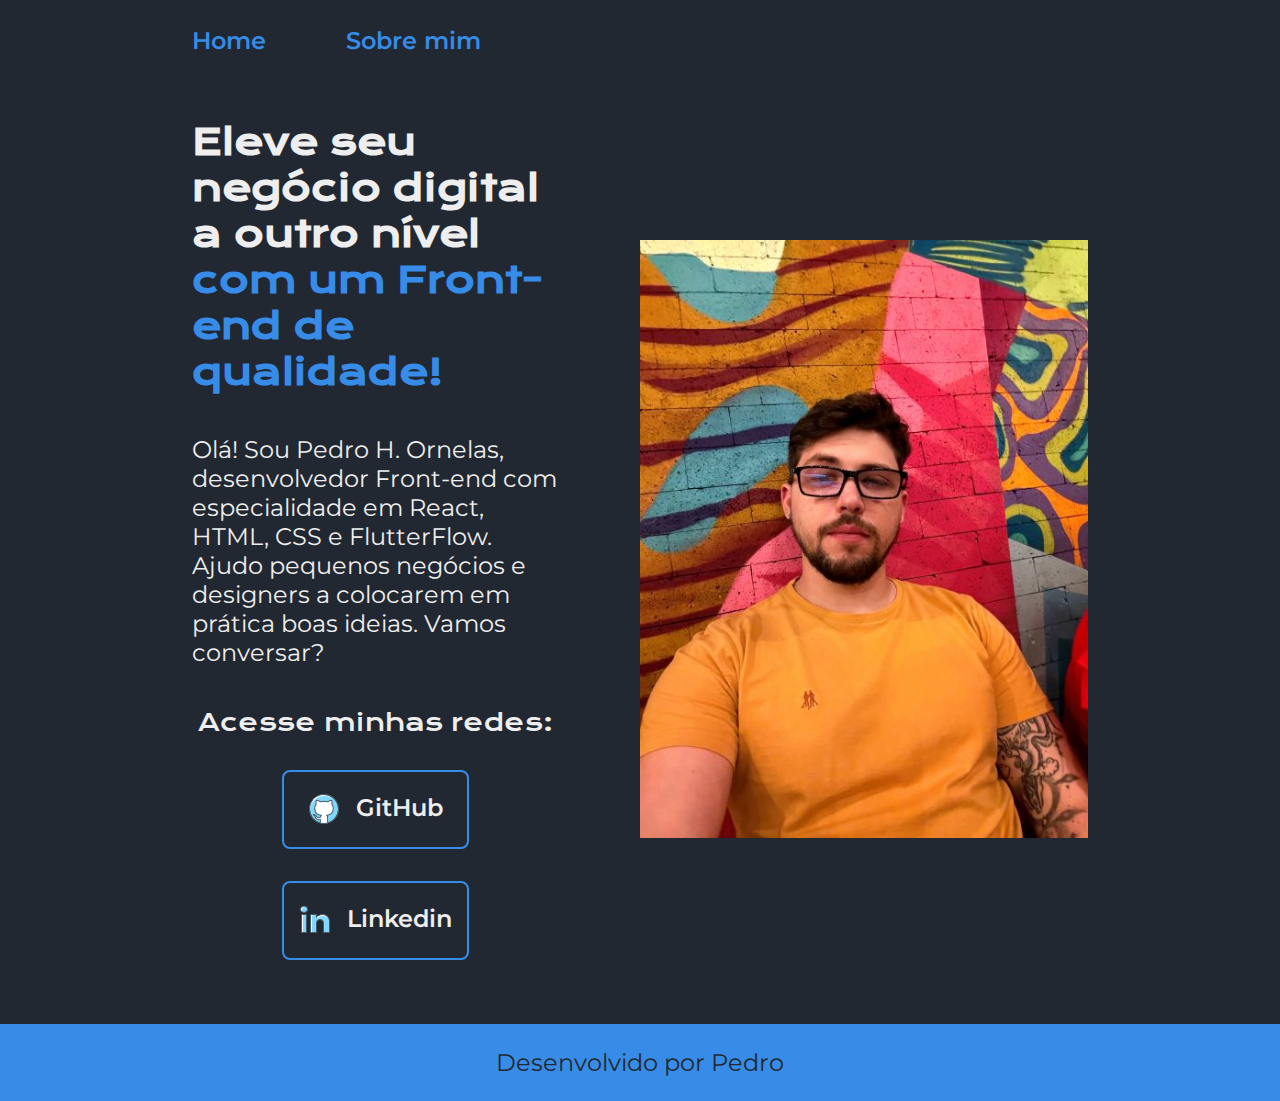
<file: index.html>
<!DOCTYPE html>
<html lang="pt-br">
  <head>
    <meta charset="UTF-8" />
    <meta name="viewport" content="width=device-width, initial-scale=1.0" />
    <link rel="stylesheet" href="./style/style.css">
    <title>Portifólio</title>
  </head>
  <body>
    <header class="cabecalho">
      <nav class="cabecalho__menu">
        <a class="cabecalho__menu__link" href="index.html">Home</a>
        <a class="cabecalho__menu__link" href="about.html">Sobre mim</a>
      </nav>
    </header>

    <main class= "apresentacao">
      <section class="apresentacao__conteudo">
        <h1 class="apresentacao__conteudo__titulo">
          Eleve seu negócio digital a outro nível
          <strong class="titulo-destaque">com um Front-end de qualidade!</strong>
        </h1>
        <p class="apresentacao__conteudo__texto">
          Olá! Sou Pedro H. Ornelas, desenvolvedor Front-end com especialidade em
          React, HTML, CSS e FlutterFlow. Ajudo pequenos negócios e designers a colocarem em
          prática boas ideias. Vamos conversar?
        </p>
        <div class="apresentacao__links">
          <h2 class="apresentacao__links__subtitulo">Acesse minhas redes:</h2>
          <a class="apresentacao__links__navegacao" href="https://www.github.com/CapsPhos">
            <img src="./assets/github.png">
            GitHub
          </a>
          <a class="apresentacao__links__navegacao" href=https://www.linkedin.com/in/pedro-ornelas-97a459167/>
            <img src="./assets/linkedin.png">
            Linkedin
          </a>
        </div>
      </section>
      <img class="apresentacao__imagem" src="me.jpg" alt="Foto do Pedro Henrique">
    </main>
    
    <footer class="rodape">
      <p>Desenvolvido por Pedro</p>
    </footer>

  </body>
</html>
</file>
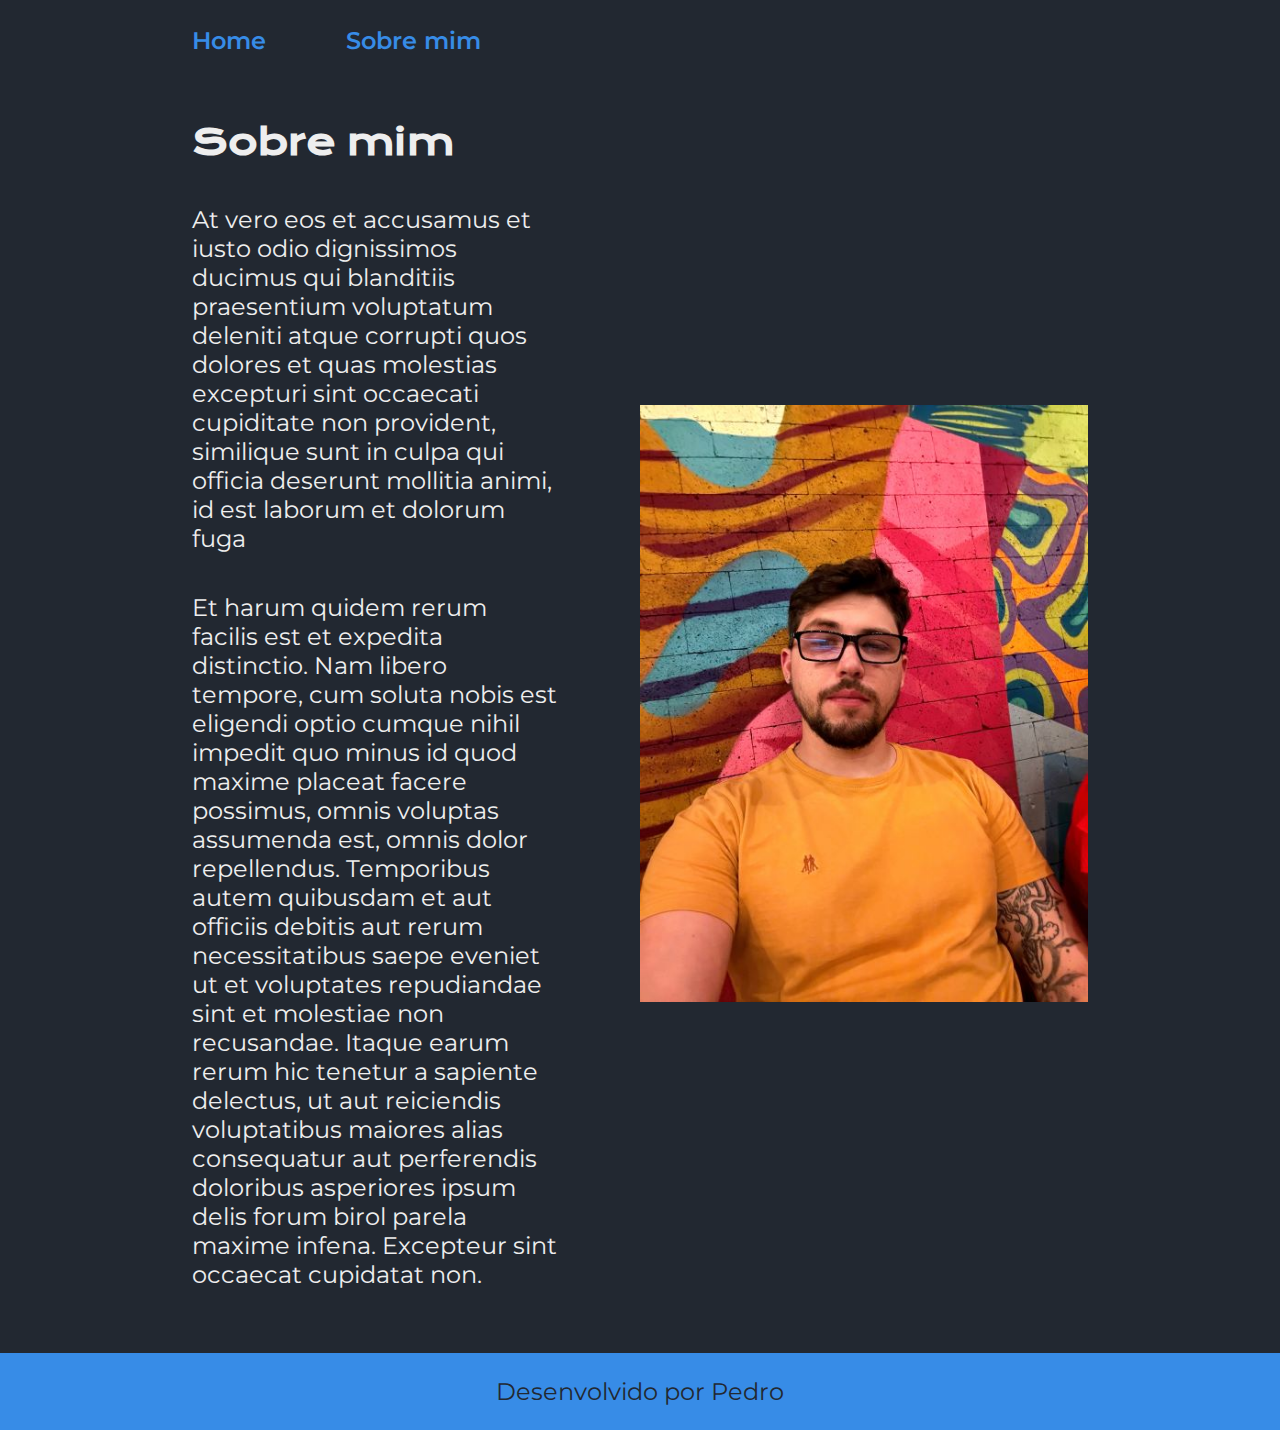
<file: about.html>
<!DOCTYPE html>
<html lang="pt-BR">
    <head>
        <meta charset="UTF-8">
        <meta name="viewport" content="width=device-width, initial-scale=1.0">
        <link rel="stylesheet" href="./style/style.css">
        <title>Sobre mim</title>
    </head>


<body>
    <header class="cabecalho">
        <nav class="cabecalho__menu">
          <a class="cabecalho__menu__link" href="index.html">Home</a>
          <a class="cabecalho__menu__link" href="about.html">Sobre mim</a>
        </nav>
      </header>

    <main class="apresentacao">
        <section class="apresentacao__conteudo">
            <h1 class="apresentacao__conteudo__titulo">Sobre mim</h1>
            <p class="apresentacao__conteudo__texto">At vero eos et accusamus et iusto odio dignissimos ducimus qui 
                blanditiis praesentium voluptatum deleniti atque corrupti quos 
                dolores et quas molestias excepturi sint occaecati cupiditate 
                non provident, similique sunt in culpa qui officia deserunt 
                mollitia animi, id est laborum et dolorum fuga</p>
            <p class="apresentacao__conteudo__texto">Et harum quidem rerum facilis est et expedita distinctio. 
                Nam libero tempore, cum soluta nobis est eligendi optio 
                cumque nihil impedit quo minus id quod maxime placeat facere 
                possimus, omnis voluptas assumenda est, omnis dolor repellendus. 
                Temporibus autem quibusdam et aut officiis debitis aut rerum 
                necessitatibus saepe eveniet ut et voluptates repudiandae sint 
                et molestiae non recusandae. Itaque earum rerum hic tenetur a 
                sapiente delectus, ut aut reiciendis voluptatibus maiores alias
                 consequatur aut perferendis doloribus asperiores ipsum delis 
                 forum birol parela maxime infena. Excepteur sint occaecat 
                 cupidatat non.</p>
        </section>
        <img class="apresentacao__imagem" src="me.jpg">
    </main>

    <footer class="rodape">
            <p>Desenvolvido por Pedro</p>
    </footer>

</body>
</html>
</file>
<file: style/style.css>
@import url('https://fonts.googleapis.com/css2?family=Krona+One&family=Montserrat:wght@400;600&display=swap');

:root {
    --cor-primaria: #222831;
    --cor-secundaria: #EEEEEE;
    --cor-terciaria: #378CE7;
    --cor-hover: #31363F;

    --fonte-primaria: 'Krona One', sans-serif;
    --fonte-secundaria: 'Montserrat', sans-serif;
}

*{
    margin: 0;
    padding: 0;
}

body{
    box-sizing: border-box;
    background-color: var(--cor-primaria);
    color: var(--cor-secundaria);
}

.cabecalho{
    padding: 2% 0% 0% 15%;
}

.cabecalho__menu{
    display: flex;
    gap: 80px;
}

.cabecalho__menu__link{
    font-family: var(--fonte-secundaria);
    font-size: 1.5rem;
    font-weight: 600;
    color: var(--cor-terciaria);
    text-decoration: none;
}

.apresentacao{
    padding: 5% 15%;
    display: flex;
    align-items: center;
    justify-content: space-between;
    gap: 82px;
}
.apresentacao__conteudo{
    width: 50%;
    display: flex;
    flex-direction: column;
    gap: 40px;
}

.apresentacao__conteudo__titulo{
    font-size: 2.25rem;
    font-family: var(--fonte-primaria);
}
.titulo-destaque{
    color: var(--cor-terciaria);
}
.apresentacao__conteudo__texto{
    font-size: 1.5rem;
    font-family: var(--fonte-secundaria);
}

.apresentacao__links{
    display: flex;
    flex-direction: column;
    justify-content: space-between;
    align-items: center;
    gap: 32px;
}
.apresentacao__links__subtitulo{
    font-family: var(--fonte-primaria);
    font-weight: 400;
    font-size: 1.5rem;
}
.apresentacao__links__navegacao{
    display: flex;
    justify-content: center;
    gap: 16px;
    border: 2px solid var(--cor-terciaria);
    width: 50%;
    text-align: center;
    border-radius: 8px;
    font-size: 1.5rem;
    font-weight: 600;
    padding: 21.5px 0;
    text-decoration: none;
    color: var(--cor-secundaria);
    font-family: var(--fonte-secundaria);
}
.apresentacao__links__link:hover{
    background-color: var(--cor-hover);
}

.apresentacao__imagem {
    width: 50%;
}

.rodape{
    color: var(--cor-primaria);
    background-color: var(--cor-terciaria);
    padding: 24px;
    text-align: center;
    font-family: var(--fonte-secundaria);
    font-size: 1.5rem;
    font-weight: 400;
}

@media (max-width: 1200px) {
    .cabecalho {
        padding: 10%;
    }

    .cabecalho__menu{
        justify-content: center;
    }
    
    
    .apresentacao {
        flex-direction:column-reverse;
        padding: 5%;
    }

    .apresentacao__conteudo {
        width: auto;
    }

}
</file>
